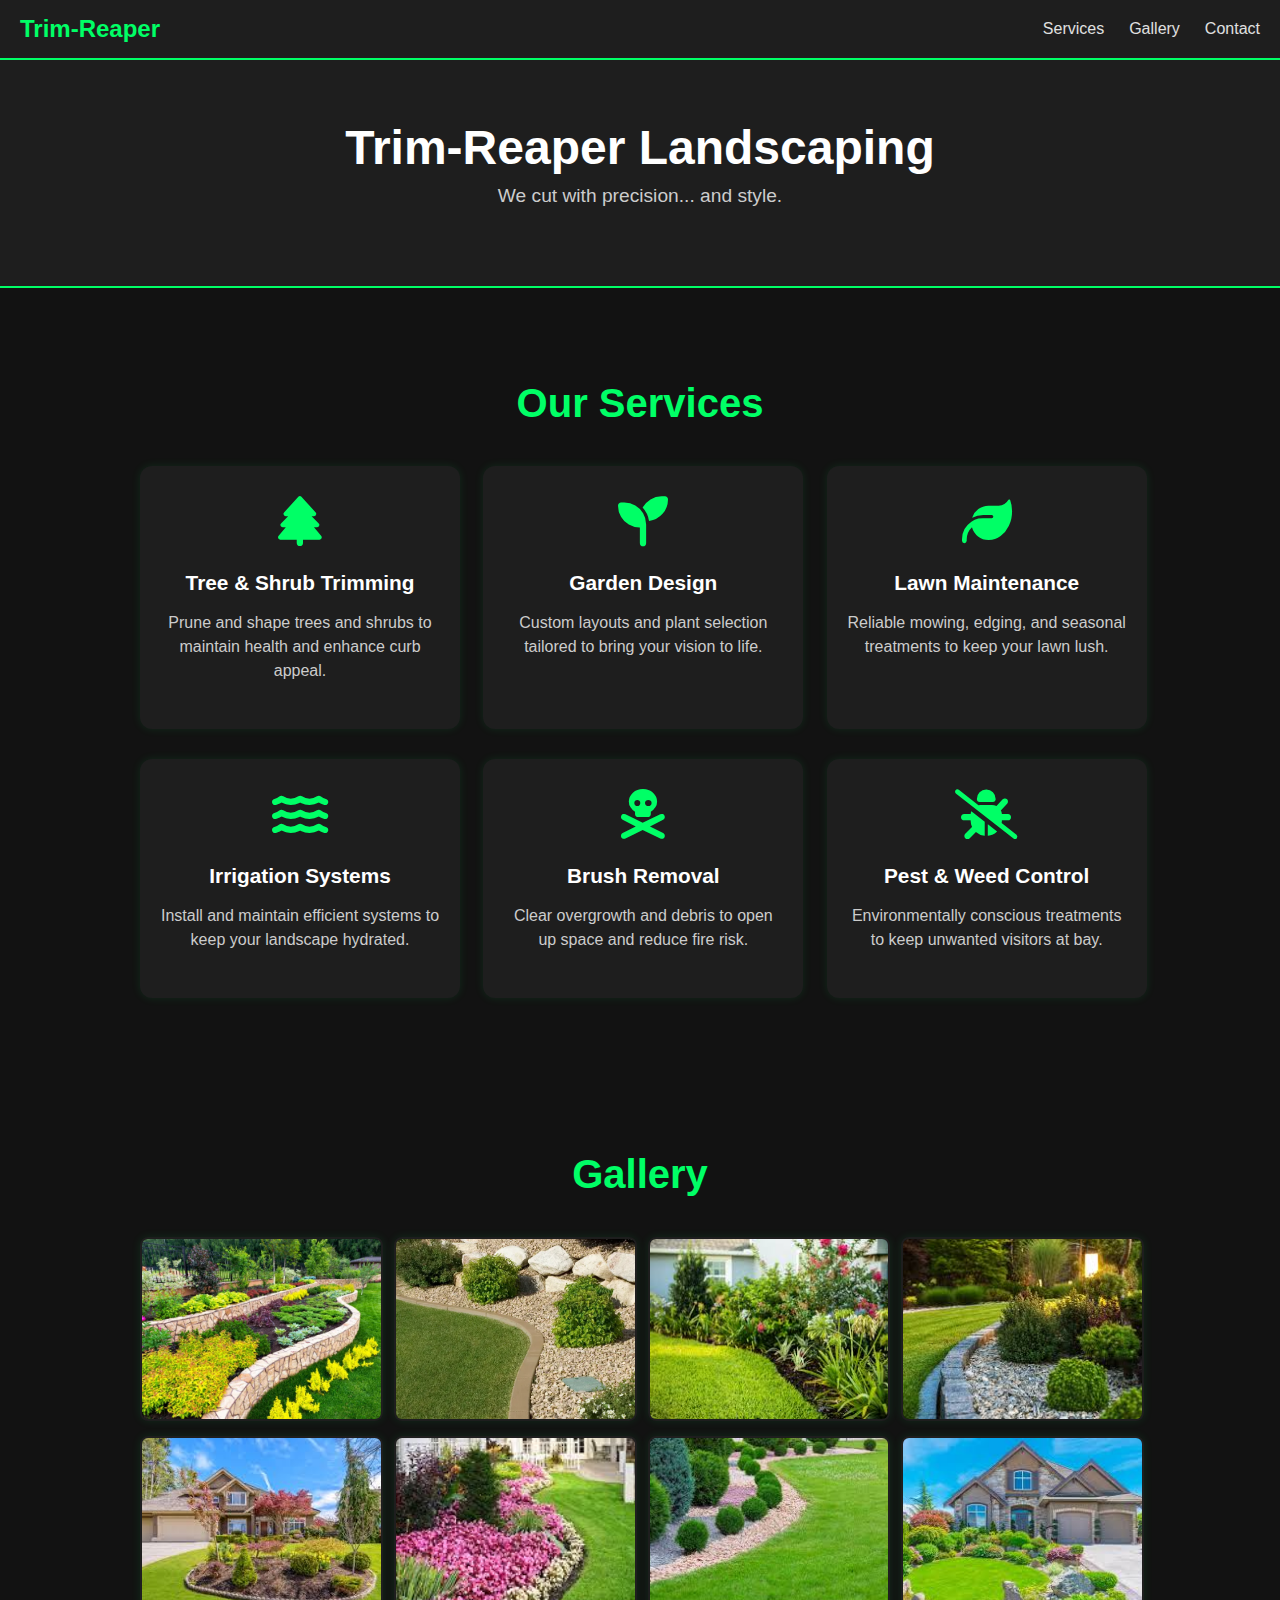
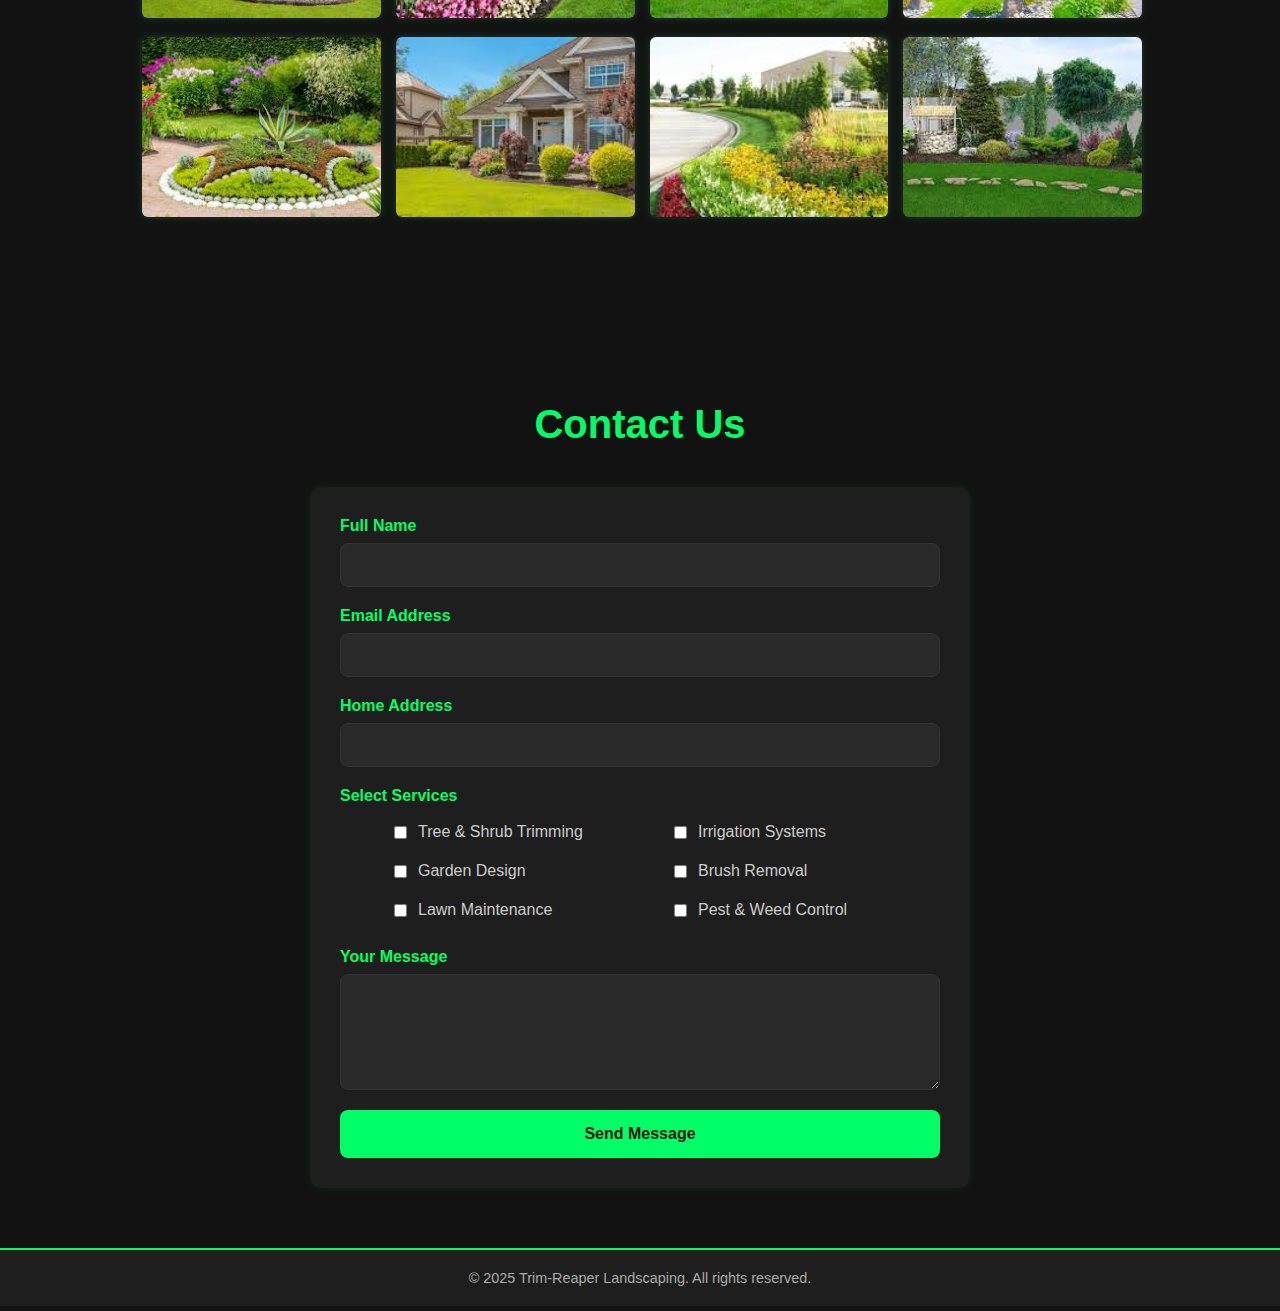
<file: Trim-Reaper/src/main/resources/static/index.html>
<!DOCTYPE html>
<html lang="en">
<head>
  <meta charset="UTF-8" />
  <meta name="viewport" content="width=device-width, initial-scale=1.0" />
  <title>Trim-Reaper Landscaping</title>
  <link rel="preconnect" href="https://fonts.googleapis.com">
  <link rel="stylesheet" href="https://cdnjs.cloudflare.com/ajax/libs/font-awesome/6.4.0/css/all.min.css">
  <style>
    body {
      margin: 0;
      font-family: 'Segoe UI', Tahoma, Geneva, Verdana, sans-serif;
      background-color: #121212;
      color: #e0e0e0;
    }

    .navbar {
      background-color: #1e1e1e;
      padding: 15px 20px;
      position: sticky;
      top: 0;
      z-index: 100;
      border-bottom: 2px solid #00ff66;
      display: flex;
      justify-content: space-between;
      align-items: center;
    }

    .nav-logo {
      font-size: 1.5rem;
      color: #00ff66;
      text-decoration: none;
      font-weight: bold;
    }

    .nav-links {
      list-style: none;
      display: flex;
      gap: 25px;
      margin: 0;
      padding: 0;
    }

    .nav-links li a {
      color: #e0e0e0;
      text-decoration: none;
      font-weight: 500;
      transition: color 0.3s;
    }

    .nav-links li a:hover {
      color: #00ff66;
    }

    header {
      background-color: #1e1e1e;
      text-align: center;
      padding: 60px 20px;
      border-bottom: 2px solid #00ff66;
    }

    header h1 {
      color: #ffffff;
      font-size: 3rem;
      margin: 0;
    }

    header p {
      font-size: 1.2rem;
      margin-top: 10px;
      color: #cccccc;
    }

    .services {
      padding: 60px 20px;
      background-color: #121212;
      text-align: center;
    }

    .section-title {
      color: #00ff66;
      font-size: 2.5rem;
      margin-bottom: 40px;
    }

    .service-cards {
  display: grid;
  grid-template-columns: repeat(3, 1fr);
  gap: 30px;
  justify-content: center;
  max-width: 1000px;
  margin: 0 auto;
}

    .service-card {
  background-color: #1e1e1e;
  border-radius: 12px;
  padding: 30px 20px;
  width: 100%;
  max-width: 280px;
  text-align: center;
  box-shadow: 0 0 10px rgba(0, 255, 102, 0.1);
  transition: transform 0.3s ease, box-shadow 0.3s ease;
}

    .service-card:hover {
      transform: translateY(-5px);
      box-shadow: 0 0 20px rgba(0, 255, 102, 0.4);
    }

    .service-card i {
      font-size: 50px;
      color: #00ff66;
      margin-bottom: 15px;
    }

    .service-card h3 {
      color: #ffffff;
      font-size: 1.3rem;
      margin: 10px 0;
    }

    .service-card p {
      color: #cccccc;
      font-size: 1rem;
      line-height: 1.5;
    }

    .gallery {
  display: grid;
  grid-template-columns: repeat(auto-fit, minmax(200px, 1fr));
  gap: 15px;
  margin: 30px 0;
}

.gallery img {
  width: 100%;
  border-radius: 8px;
  object-fit: cover;
  height: 180px;
  border: 2px solid #1e1e1e;
  box-shadow: 0 0 10px rgba(0, 255, 102, 0.1);
  transition: transform 0.3s ease, box-shadow 0.3s ease;
}

.gallery img:hover {
  transform: scale(1.03);
  box-shadow: 0 0 15px rgba(0, 255, 102, 0.4);
}

footer {
      background-color: #1e1e1e;
      color: #aaaaaa;
      text-align: center;
      padding: 20px;
      font-size: 0.9rem;
      border-top: 2px solid #00ff66;
    }

    .contact {
  padding: 60px 20px;
  text-align: center;
  background-color: #121212;
}

.contact-form {
  max-width: 600px;
  margin: 0 auto;
  display: flex;
  flex-direction: column;
  gap: 20px;
  background-color: #1e1e1e;
  padding: 30px;
  border-radius: 12px;
  box-shadow: 0 0 10px rgba(0, 255, 102, 0.1);
}

.contact-form .form-group {
  display: flex;
  flex-direction: column;
  text-align: left;
}

.contact-form label {
  margin-bottom: 8px;
  color: #00ff66;
  font-weight: bold;
}

.contact-form input,
.contact-form textarea {
  padding: 12px;
  border: 1px solid #333;
  border-radius: 8px;
  background-color: #2a2a2a;
  color: #e0e0e0;
  font-size: 1rem;
}

.contact-form button {
  background-color: #00ff66;
  color: #121212;
  border: none;
  padding: 15px;
  font-size: 1rem;
  font-weight: bold;
  border-radius: 8px;
  cursor: pointer;
  transition: background-color 0.3s ease;
}

.contact-form button:hover {
  background-color: #00cc55;
}

@media (max-width: 900px) {
      .service-cards {
        flex-direction: column;
        align-items: center;
      }
    }
    .gallery-section {
    padding: 60px 20px;
    text-align: center;
    background-color: #121212;
  }

  .gallery {
    display: grid;
    grid-template-columns: repeat(auto-fit, minmax(200px, 1fr));
    gap: 15px;
    margin: 30px auto;
    max-width: 1000px;
    padding: 0 10px;
  }
  .checkbox-group {
  display: flex;
  justify-content: center;
  gap: 60px;
  flex-wrap: wrap;
  margin-top: 10px;
}

  .checkbox-group label {
    color: #cccccc;
    font-weight: normal;
    display: flex;
    align-items: center;
    gap: 8px;
    transition: color 0.3s ease;
  }

  .checkbox-group input[type="checkbox"]:checked + label {
    color: #00ff66;
  }

  .checkbox-group {
  display: flex;
  justify-content: center;
  gap: 60px;
  flex-wrap: wrap;
  margin-top: 10px;
}

  .checkbox-column {
  display: flex;
  flex-direction: column;
  gap: 12px;
  min-width: 220px;
}

  .checkbox-group label {
    color: #cccccc;
    font-weight: normal;
    display: flex;
    align-items: center;
    gap: 8px;
    transition: color 0.3s ease;
  }

  .checkbox-group input[type="checkbox"]:checked + label {
    color: #00ff66;
  }
</style>
</head>
<body>
  <nav class="navbar">
    <a href="#" class="nav-logo">Trim-Reaper</a>
    <ul class="nav-links">
      <li><a href="#services">Services</a></li>
      <li><a href="#gallery">Gallery</a></li>
      <li><a href="#contact">Contact</a></li>
    </ul>
  </nav>

  <header>
    <h1>Trim-Reaper Landscaping</h1>
    <p>We cut with precision... and style.</p>
  </header>

  <section class="services" id="services">
    <h2 class="section-title">Our Services</h2>
    <div class="service-cards">
  <div class="service-card" onclick="selectService('trimming')">
    <i class="fas fa-tree"></i>
    <h3>Tree & Shrub Trimming</h3>
    <p>Prune and shape trees and shrubs to maintain health and enhance curb appeal.</p>
  </div>
  <div class="service-card" onclick="selectService('design')">
    <i class="fas fa-seedling"></i>
    <h3>Garden Design</h3>
    <p>Custom layouts and plant selection tailored to bring your vision to life.</p>
  </div>
  <div class="service-card" onclick="selectService('lawn')">
    <i class="fas fa-leaf"></i>
    <h3>Lawn Maintenance</h3>
    <p>Reliable mowing, edging, and seasonal treatments to keep your lawn lush.</p>
  </div>
  <div class="service-card" onclick="selectService('irrigation')">
    <i class="fas fa-water"></i>
    <h3>Irrigation Systems</h3>
    <p>Install and maintain efficient systems to keep your landscape hydrated.</p>
  </div>
  <div class="service-card" onclick="selectService('brush')">
    <i class="fas fa-skull-crossbones"></i>
    <h3>Brush Removal</h3>
    <p>Clear overgrowth and debris to open up space and reduce fire risk.</p>
  </div>
  <div class="service-card" onclick="selectService('pest')">
    <i class="fas fa-bug-slash"></i>
    <h3>Pest & Weed Control</h3>
    <p>Environmentally conscious treatments to keep unwanted visitors at bay.</p>
  </div>
</div>
      
      
    </div>
  </section>

  <section class="gallery-section" id="gallery">
  <h2 class="section-title">Gallery</h2>
    <div class="gallery">
      <img src="images/landscaping1.jpg" alt="Landscaping Project 1">
      <img src="images/landscaping2.jpg" alt="Landscaping Project 2">
      <img src="images/landscaping3.jpg" alt="Landscaping Project 3">
      <img src="images/landscaping4.jpg" alt="Landscaping Project 4">
      <img src="images/landscaping5.jpg" alt="Landscaping Project 5">
      <img src="images/landscaping6.jpg" alt="Landscaping Project 6">
      <img src="images/landscaping7.jpg" alt="Landscaping Project 7">
      <img src="images/landscaping8.jpg" alt="Landscaping Project 8">
      <img src="images/landscaping9.jpg" alt="Landscaping Project 9">
      <img src="images/landscaping10.jpg" alt="Landscaping Project 10">
      <img src="images/landscaping11.jpg" alt="Landscaping Project 11">
      <img src="images/landscaping12.jpg" alt="Landscaping Project 12">
    </div>
  </section>

  <section class="contact" id="contact">
    <h2 class="section-title">Contact Us</h2>
    <form class="contact-form">
      <div class="form-group">
        <label for="name">Full Name</label>
        <input type="text" id="name" name="name" required />
      </div>
      <div class="form-group">
        <label for="email">Email Address</label>
        <input type="email" id="email" name="email" required />
      </div>
      <div class="form-group">
        <label for="home-address">Home Address</label>
        <input type="text" id="home-address" name="home-address" required />
      </div>
      <div class="form-group">
        <label for="services">Select Services</label>
        <div class="checkbox-group">
		  <div class="checkbox-column">
		    <label><input type="checkbox" name="services" value="trimming"> Tree & Shrub Trimming</label>
		    <label><input type="checkbox" name="services" value="design"> Garden Design</label>
		    <label><input type="checkbox" name="services" value="lawn"> Lawn Maintenance</label>
		  </div>
		  <div class="checkbox-column">
		    <label><input type="checkbox" name="services" value="irrigation"> Irrigation Systems</label>
		    <label><input type="checkbox" name="services" value="brush"> Brush Removal</label>
		    <label><input type="checkbox" name="services" value="pest"> Pest & Weed Control</label>
		  </div>
		</div>
      </div>
      <div class="form-group">
        <label for="message">Your Message</label>
        <textarea id="message" name="message" rows="5" required></textarea>
      </div>
      <button type="submit">Send Message</button>
    </form>
  </section>

  <footer>
    &copy; 2025 Trim-Reaper Landscaping. All rights reserved.
  </footer>
  
 <script>
  // First script block
  function selectService(serviceValue) {
    const checkbox = document.querySelector(`input[type='checkbox'][value='${serviceValue}']`);
    if (checkbox) checkbox.checked = true;
    document.querySelector('#contact').scrollIntoView({ behavior: 'smooth' });
  }
</script>

<script>
  // Second script block
  document.querySelector('.contact-form').addEventListener('submit', async function (e) {
    e.preventDefault();

    const name = document.querySelector('#name').value;
    const email = document.querySelector('#email').value;
    const address = document.querySelector('#home-address').value;
    const message = document.querySelector('#message').value;

    const services = Array.from(document.querySelectorAll('input[name="services"]:checked'))
      .map(checkbox => checkbox.value);

    const data = { name, email, address, message, services };

    try {
      const response = await fetch('http://localhost:8080/api/quotes', {
        method: 'POST',
        headers: { 'Content-Type': 'application/json' },
        body: JSON.stringify(data)
      });

      if (response.ok) {
        alert("Thank you! Your quote request has been submitted.");
        document.querySelector('.contact-form').reset();
      } else {
        alert("Something went wrong. Please try again.");
      }
    } catch (err) {
      console.error(err);
      alert("There was a problem connecting to the server.");
    }
  });
</script>
 

</body>
</html>
</file>
